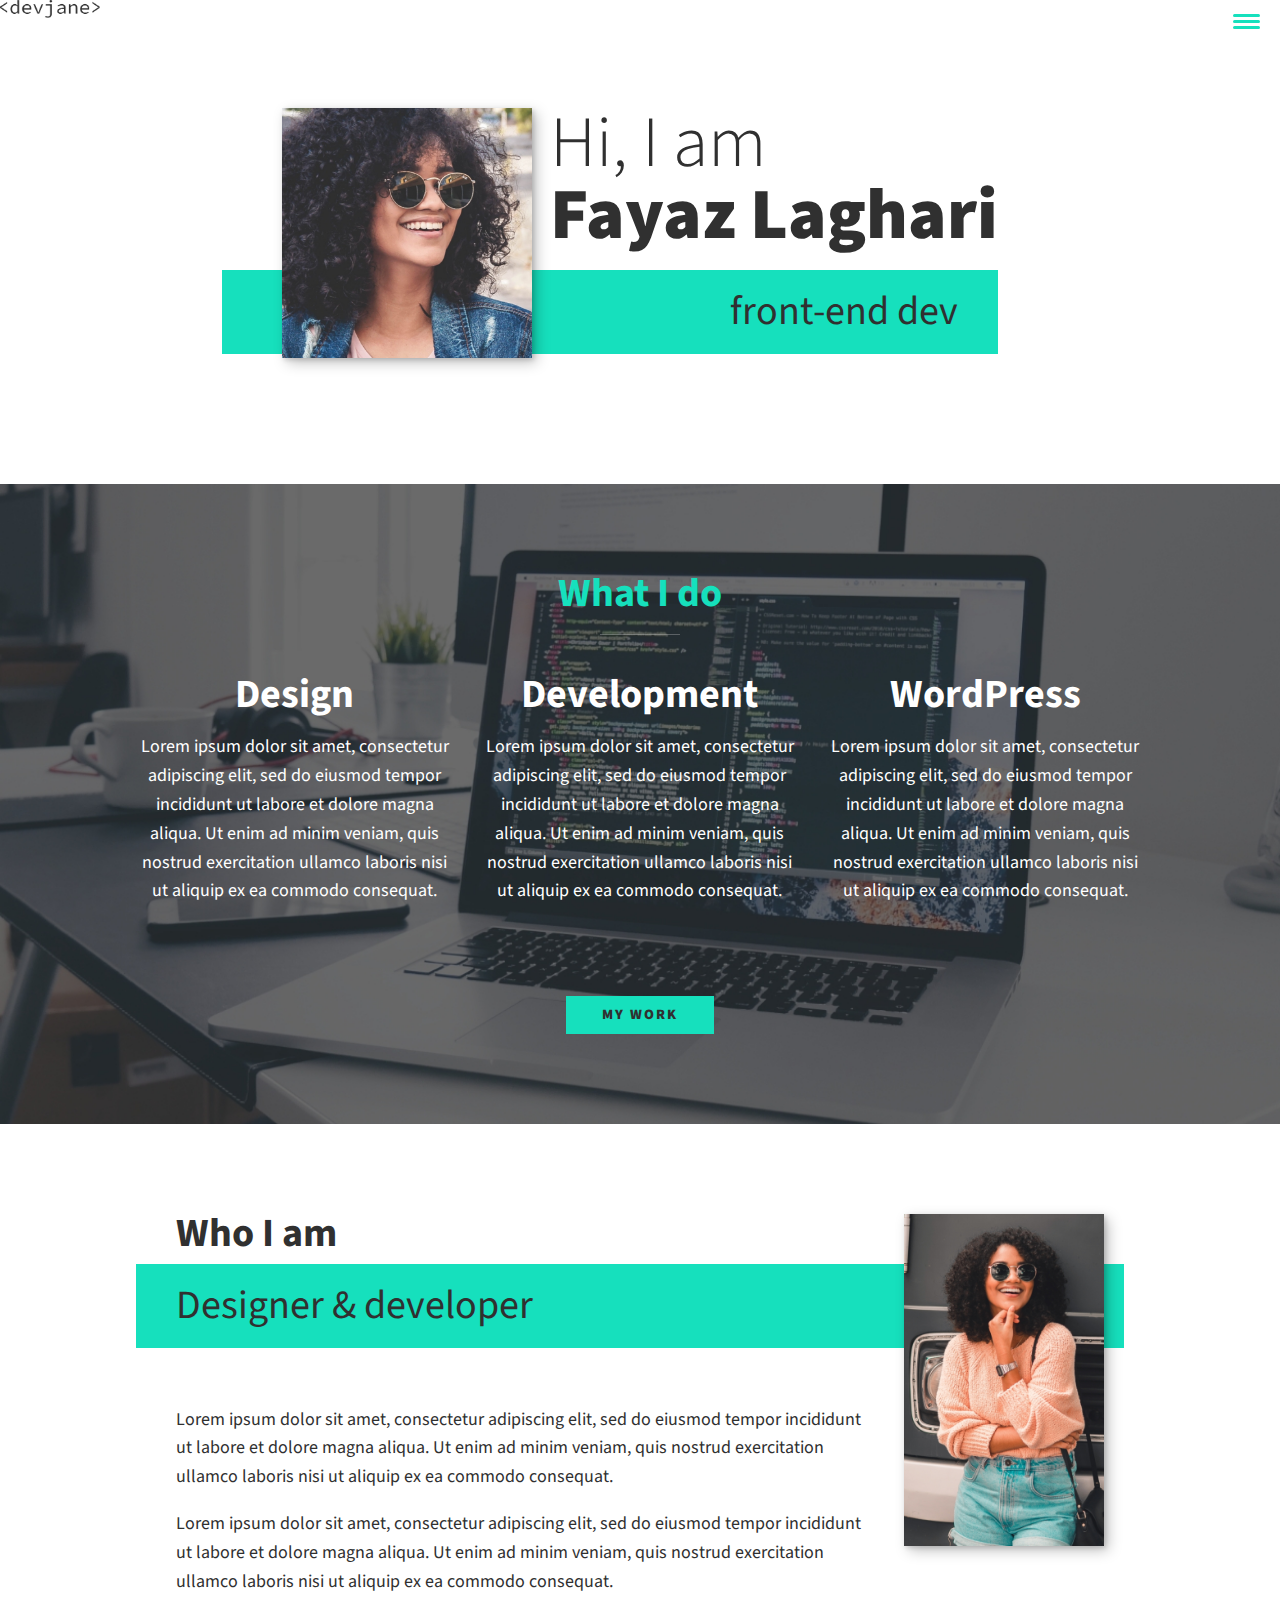
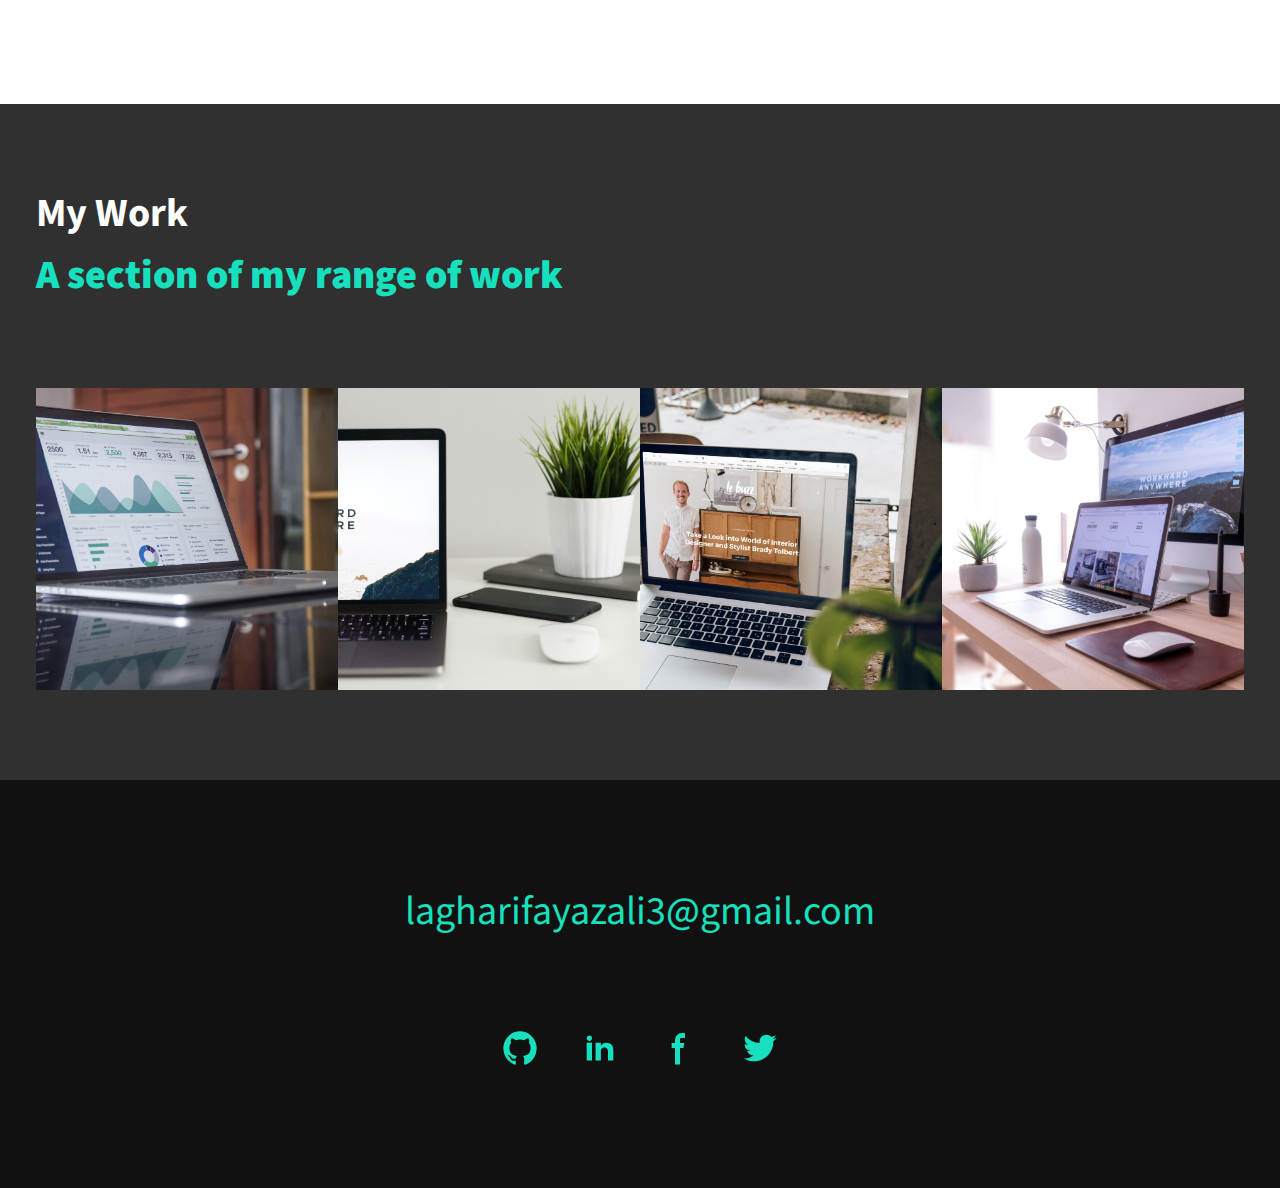
<file: index.html>
<!DOCTYPE html>
<html lang="en">
    <head>
        <meta charset="UTF-8">
        <meta name="viewport" content="width-device-width, initial-scale=1.0">
        <title>Fayaz Portfolio website</title>
        <link rel="stylesheet" href="css/style.css">
        <link href="https://fonts.googleapis.com/css?family=Source+Code+Pro:400,900|Source+Sans+Pro:300,900&display=swap" rel="stylesheet">
       </head>
    <body>
        <header>
            <div class="logo">
                <img src="img/devjane.png" alt="">
            </div>
            <button class="nav-toggle" aria-label="toggle navogation">
                <span class="hamburger"></span>
            </button>
            <nav class="nav">
                <ul class="nav__list">
                    <li class="nav__item"><a href="#home" class="nav__link">Home</a></li>
                    <li class="nav__item"><a href="#services" class="nav__link">My Services</a></li>
                    <li class="nav__item"><a href="#about" class="nav__link">About me</a></li>
                    <li class="nav__item"><a href="#work" class="nav__link">My Work</a></li>
                </ul>
            </nav>
        </header>
        <!-- Introduction -->
         <section class="intro" id="home">
            <h1 class="section__title section__title--intro">
                Hi, I am <strong class="strong">Fayaz Laghari</strong>

            </h1>
            <p class="section__subtitle section__subtitle--intro">front-end dev</p>
            <img src="img/dev-jane-01.png" alt="a pricture of girl smiling" class="intro__img">
         </section>
         <!-- My services -->
          <section class="my-services" id="services">
            <h2 class="section__title section__title--services">What I do</h2>
            <div class="services">
                <div class="service">
                    <h3>Design </h3>
                    <p>Lorem ipsum dolor sit amet, consectetur adipiscing elit, sed do eiusmod 
                        tempor incididunt ut labore et dolore magna aliqua. Ut enim ad minim
                         veniam, quis nostrud 
                        exercitation ullamco laboris nisi ut aliquip ex ea commodo consequat.</p>
                </div>
                <div class="service">
                    <h3>Development</h3>
                    <p>Lorem ipsum dolor sit amet, consectetur adipiscing elit, sed do eiusmod tempor incididunt ut labore et dolore magna aliqua. Ut enim ad minim veniam,
                         quis nostrud exercitation ullamco laboris nisi ut aliquip ex ea commodo consequat.</p>
                </div>
                <div class="service">
                    <h3>WordPress</h3>
                    <p>Lorem ipsum dolor sit amet, consectetur adipiscing elit, sed do eiusmod tempor incididunt ut labore et dolore magna aliqua. Ut enim ad minim veniam,
                         quis nostrud exercitation ullamco laboris nisi ut aliquip ex ea commodo consequat.</p>
                </div>
            </div>
            <a href="#work" class="btn">My Work</a>
          </section>
          <section class="about-me"id="about">
           <h2 class="section__title section__title--about">Who I am </h2>
           <p class="section__subtitle section__subtitle--about">Designer & developer</p>
           <div class="about-me__body">
            <p>Lorem ipsum dolor sit amet, consectetur adipiscing elit, sed do eiusmod tempor incididunt ut labore et dolore magna aliqua. Ut enim ad minim veniam, quis nostrud exercitation ullamco laboris nisi ut aliquip ex ea commodo consequat.</p>
            <p>Lorem ipsum dolor sit amet, consectetur adipiscing elit, sed do eiusmod tempor incididunt ut labore et dolore magna aliqua. Ut enim ad minim veniam, quis nostrud exercitation ullamco laboris nisi ut aliquip ex ea commodo consequat.</p>
            
           </div>
           <img src="img/dev-jane-02.jpg" alt="girl against a bus" class="about-me__img">
          </section>

          <section class="my-work" id="work">
            <h2 class="section__title section__title--work">My Work</h2>
            <p class="section__subtitle section__subtitle--work">A section of my range of work</p>

            <div class="portfolio">
                <a href="portfolio-item.html"class="portfolio__item">
                    <img src="img/portfolio-01.jpg" alt="" class="portfolio__img">
                </a>

                <a href="portfolio-item.html" class="portfolio__item">
                    <img src="img/portfolio-02.jpg" alt="" class="portfolio__img">
                </a>  

                <a href="portfolio-item.html"class="portfolio__item">
                    <img src="img/portfolio-03.jpg" alt="" class="portfolio__img">
                </a>

                <a href="portfolio-item.html"class="portfolio__item">
                    <img src="img/portfolio-04.jpg" alt="" class="portfolio__img">
                </a>
            </div>

          </section>
          <footer class="footer">
            <a href="mailto:lagharifayazali3@gmail.com" class="footer-link">lagharifayazali3@gmail.com</a>
            <ul class="social-list">
                <li class="social-list__item">
                    <a href="https://github.com/Fayaz32929" class="social-list__link">
                        <svg class="w-6 h-6 text-gray-800 dark:text-white" aria-hidden="true" xmlns="http://www.w3.org/2000/svg" width="40" height="40" fill="currentColor" viewBox="0 0 24 24">
                        <path fill-rule="evenodd" d="M12.006 2a9.847 9.847 0 0 0-6.484 2.44 10.32 10.32 0 0 0-3.393 6.17 10.48 10.48 0 0 0 1.317 6.955 10.045 10.045 0 0 0 5.4 4.418c.504.095.683-.223.683-.494 0-.245-.01-1.052-.014-1.908-2.78.62-3.366-1.21-3.366-1.21a2.711 2.711 0 0 0-1.11-1.5c-.907-.637.07-.621.07-.621.317.044.62.163.885.346.266.183.487.426.647.71.135.253.318.476.538.655a2.079 2.079 0 0 0 2.37.196c.045-.52.27-1.006.635-1.37-2.219-.259-4.554-1.138-4.554-5.07a4.022 4.022 0 0 1 1.031-2.75 3.77 3.77 0 0 1 .096-2.713s.839-.275 2.749 1.05a9.26 9.26 0 0 1 5.004 0c1.906-1.325 2.74-1.05 2.74-1.05.37.858.406 1.828.101 2.713a4.017 4.017 0 0 1 1.029 2.75c0 3.939-2.339 4.805-4.564 5.058a2.471 2.471 0 0 1 .679 1.897c0 1.372-.012 2.477-.012 2.814 0 .272.18.592.687.492a10.05 10.05 0 0 0 5.388-4.421 10.473 10.473 0 0 0 1.313-6.948 10.32 10.32 0 0 0-3.39-6.165A9.847 9.847 0 0 0 12.007 2Z" clip-rule="evenodd"/>
                      </svg>
                      </a>
                </li>
                <li class="social-list__item">
                    <a href="https://www.linkedin.com/in/fayaz-ali-laghari-0369a5190/" class="social-list__link">
                        <svg class="w-6 h-6 text-gray-800 dark:text-white" aria-hidden="true" xmlns="http://www.w3.org/2000/svg" width="40" height="40" fill="currentColor" viewBox="0 0 24 24">
                            <path fill-rule="evenodd" d="M12.51 8.796v1.697a3.738 3.738 0 0 1 3.288-1.684c3.455 0 4.202 2.16 4.202 4.97V19.5h-3.2v-5.072c0-1.21-.244-2.766-2.128-2.766-1.827 0-2.139 1.317-2.139 2.676V19.5h-3.19V8.796h3.168ZM7.2 6.106a1.61 1.61 0 0 1-.988 1.483 1.595 1.595 0 0 1-1.743-.348A1.607 1.607 0 0 1 5.6 4.5a1.601 1.601 0 0 1 1.6 1.606Z" clip-rule="evenodd"/>
                            <path d="M7.2 8.809H4V19.5h3.2V8.809Z"/>
                          </svg>
                          </a>
                </li>
                <li class="social-list__item">
                    <a href="https://web.facebook.com/fayaz.alilaghari.3/" class="social-list__link">
                        <svg class="w-6 h-6 text-gray-800 dark:text-white" aria-hidden="true" xmlns="http://www.w3.org/2000/svg" width="40" height="40" fill="currentColor" viewBox="0 0 24 24">
                        <path fill-rule="evenodd" d="M13.135 6H15V3h-1.865a4.147 4.147 0 0 0-4.142 4.142V9H7v3h2v9.938h3V12h2.021l.592-3H12V6.591A.6.6 0 0 1 12.592 6h.543Z" clip-rule="evenodd"/>
                      </svg>
                      </a>
                </li>
                <li class="social-list__item">
                    <a href="#" class="social-list__link"><svg class="w-6 h-6 text-gray-800 dark:text-white" aria-hidden="true" xmlns="http://www.w3.org/2000/svg" width="40" height="40" fill="currentColor" viewBox="0 0 24 24">
                        <path fill-rule="evenodd" d="M22 5.892a8.178 8.178 0 0 1-2.355.635 4.074 4.074 0 0 0 1.8-2.235 8.343 8.343 0 0 1-2.605.981A4.13 4.13 0 0 0 15.85 4a4.068 4.068 0 0 0-4.1 4.038c0 .31.035.618.105.919A11.705 11.705 0 0 1 3.4 4.734a4.006 4.006 0 0 0 1.268 5.392 4.165 4.165 0 0 1-1.859-.5v.05A4.057 4.057 0 0 0 6.1 13.635a4.192 4.192 0 0 1-1.856.07 4.108 4.108 0 0 0 3.831 2.807A8.36 8.36 0 0 1 2 18.184 11.732 11.732 0 0 0 8.291 20 11.502 11.502 0 0 0 19.964 8.5c0-.177 0-.349-.012-.523A8.143 8.143 0 0 0 22 5.892Z" clip-rule="evenodd"/>
                      </svg>
                      </a>
                </li>
            </ul>
          </footer>

          <script src="js/index.js"></script>
    </body>
</html>
</file>
<file: css/style.css>
*,
*::after,
*::after {
    box-sizing: border-box;
}
/* custom properties */
:root {
    --ff-primary:'Source Sans Pro', sans-serif;
    --ff-secondary:'Source Sans Pro', sans-serif;

    --fw-reg:300;
    --fw-bold:900;

    --clr-light:#fff;
    --clr-dark:#303030;
    --clr-accent:#16e0bd;
    
    --fs-h1:3rem;
    --fs-h2:2.25rem;
    --fs-h3:1.25rem;
    --fs-body:1rem;
    
    --bs: 0.25em 0.25em 0.75em rgba(0,0,0,.25), 
          0.125em 0.125em 0.25em rgba(0,0,0,.15);

}

@media (min-width:800px) {
    :root{
        --fs-h1:4.5rem;
        --fs-h2:3.75rem;
        --fs-h3:2.5rem;
        --fs-body:1.125rem;
    }
    
}
/* General styles */


html{
    scroll-behavior: smooth;
}
body{
    background: var(--clr-light);
    color: var(--clr-dark);
    margin: 0;
    font-family: var(--ff-primary);
    font-size: var(--fs-body);
    line-height: 1.6;

}
section{
    padding: 5em 2em;
}
img{
    display: block;
    max-width: 100%;
}

.strong{
    font-weight: var(--fw-bold);
}

:focus{
    outline: 3px solid var(--clr-accent);
    outline-offset: 3px;
}

/* Buttons */

.btn{
    display: inline-block;
    padding: .5em 2.5em;
    background: var(--clr-accent);
    color: var(--clr-dark);
    text-decoration: none;
    cursor: pointer;
    font-size: .8em;
    text-transform: uppercase;
    letter-spacing: 2px;
    font-weight: var(--fw-bold);
    transition: transform 200ms ease-in-out;

}
.btn:hover{
    transform: scale(1.1);
}

/* "typography" */

h1,h2,h3{
    line-height: 1;
    margin: 0;
}

h1{
    font-size: var(--fs-h1);
}
h2{
    font-size: var(--fs-h3);
}
h3{
    font-size: var(--fs-h3);
}

.section__title{
    margin-bottom: .25em;

}
.section__title--intro{
  font-weight: var(--fw-reg);
}
.section__title--intro strong {
    display: block;
    
}
.section__subtitle{
   margin: 0;
   font-size: var(--fs-h3);
}
.section__subtitle--intro,
.section__subtitle--about{
    background: var(--clr-accent);
    font-family: var(--ff-secondary);
    margin-bottom: 1em;
    padding: .25em 1em;
}

.section__subtitle--work{
    color: var(--clr-accent);
    font-weight: var(--fw-bold);
    margin-bottom: 2em;
}

/* header */

.header{
    display: flex;
    justify-content: space-between;
    padding: 1em;
}

.logo{
    max-width: 100px;
}

.nav{
position: fixed;
background: var(--clr-dark);
color: var(--clr-light);
top: 0;
bottom: 0;
left: 0;
right: 0;
z-index: 100;
transform: translateX(100%);
transition: transform 250ms cubic-bezier(.5, 0, .5, 1);
}
.nav__list{
    list-style: none;
    display: flex;
    height: 100%;
    flex-direction: column;
    justify-content: space-evenly;
    align-items: center;
    padding: 0;
    margin: 0;
}
.nav__link{
    color: inherit;
    font-weight: var(--fw-bold);
    font-size: var(--fs-h2);
    text-decoration: none;

}
.nav__link:hover{
    color: var(--clr-accent);

}

.nav-toggle{
    padding: .5em;
    background: transparent;
    border: 0;
    cursor: pointer;
    position: absolute;
    right: 1em;
    top: 1em;
    z-index: 1000;
}

.nav-open .nav{
  transform: translateX(0);
}
.nav-open .nav-toggle{
    position: fixed;

}
.nav-open .hamburger{
    transform: rotate(.625turn);
}
.nav-open .hamburger::before{
    transform: rotate(90deg) translateX(-6px);
}
.nav-open .hamburger::after{
    opacity: 0;
}

.hamburger{
    display: block;
    position: relative;
}
.hamburger,
.hamburger::after,
.hamburger::before{
    background: var(--clr-accent);
    width: 2em;
    height: 3px;
    border-radius: 1em;
    transition: transform 250ms ease-in-out;
}

.hamburger::before,
.hamburger::after{
    content: "";
    position: absolute;
    left: 0;
    right: 0;
}

.hamburger::before{top: 6px;}
.hamburger::after{bottom: 6px;}





/* intro section */

.intro{
    position: relative;
}
.intro__img{
    box-shadow: var(--bs);
}
.section__subtitle--intro{
    display: inline-block;
}

@media (min-width : 600px) {
    .intro{
        display: grid;
        width: min-content;
        margin: 0 auto;
        grid-column-gap: 1em;
        grid-template-areas: 
        "img title"
        "img subtitle";
        grid-template-columns: min-content max-content;
    }
    .intro__img{
        grid-area: img;
        min-width: 250px;
        position: relative;
        z-index: 2;
    }
    .section__subtitle--intro{
        align-self: start;
        grid-column: -1 / 1;
        grid-row: 2;
        text-align: right;
        position: relative;
        margin-right: 0;
        left: -1.5em;
        width: calc(100% + 1.5em);
    }
}



.my-services{
    background-color: var(--clr-dark);
    background-image: url(../img/services-bg.jpg);
    background-size: cover;
    /* background-blend-mode: multiply; */

    color: var(--clr-light);
    text-align: center;

}

.section__title--services{
    color: var(--clr-accent);
    position: relative;
}

.section__title--services::after{
    content: '';
    display: block;
    width: 2em;
    height: 1px;
    margin: 0.5em auto 1em;
    background: var(--clr-light);
    opacity: 0.25;
}
.services{
    margin-bottom: 4em;
}
.service{
    max-width: 500px;
    margin: 0 auto;
}

@media (min-width:800px) {
    .services{
        display: flex;
        max-width: 1000px;
        margin-left: auto;
        margin-right: auto;
    }
    .service + .service {
        margin-left: 2em;
    }
    
}


/* about me */

.about-me{
    max-width: 1000px;
    margin: 0 auto;
}
.about-me__img{
    box-shadow: var(--bs);
}

@media (min-width:600px) {
     .about-me{
        display: grid;
        grid-template-columns: 1fr 200px;
        grid-template-areas: 
        "title img" 
        "subtitle img"
        "text img";
        grid-column-gap: 2em;

     }
     .section__title--intro{
        grid-area: title;
     }
     .section__subtitle--about{
        grid-column: 1 / -1;
        grid-row: 2;
        position: relative;
        left: -1em;
        width: calc(100% + 1.5em);
        padding-left: 1em;
        padding-right: calc(200px + 4em);
     }
   
     .about-me__img{
        grid-area: img;
        position: relative;
        z-index: 2;
     }
}

/* My Work */

.my-work{
   background-color: var(--clr-dark);
   color: var(--clr-light);
   align-items: center;
}
.portfolio{
    display: grid;
    grid-template-columns: repeat(auto-fit, minmax(300px,1fr));
}
.portfolio__item{
    background: var(--clr-dark);
    overflow: hidden;
}

.portfolio__img{
    transition: 
        transform 750ms cubic-bezier(.5, 0, .5, 1),
        opacity 250ms linear;
}

.portfolio__item:focus{
    position: relative;
    z-index: 2;
}

.portfolio__img:hover,
.portfolio__item:focus .portfolio__img{
    transform: scale(1.2);
    opacity: .5;
}

/* footer */

.footer{
    background: #111;
    color: var(--clr-accent);
    text-align: center;
    padding: 2.5em 0;
    font-size: var(--fs-h3);
}

.footer a{
    color: inherit;
    text-decoration: none;
}
.footer__link{
    font-weight: var(--fw-bold);
}

.footer__link:hover,
.social-list__link:hover{
    opacity: .7;
}
.footer__link:hover{
    text-decoration: underline;
}
.social-list{
    list-style: none;
    display: flex;
    justify-content: center;
    margin: 2em 0 0;
    padding: 0;
}

.social-list__item{
    margin: 0 .5em;
}


/* Individula portfolio item styles */

.portfolio-item-individual {
    padding: 0 2em 2em;
    max-width: 1000px;
    margin: 0 auto;
}
.portfolio-item-individual p {
    max-width: 600px;
    margin-left: auto;
    margin-right: auto;
}
</file>
